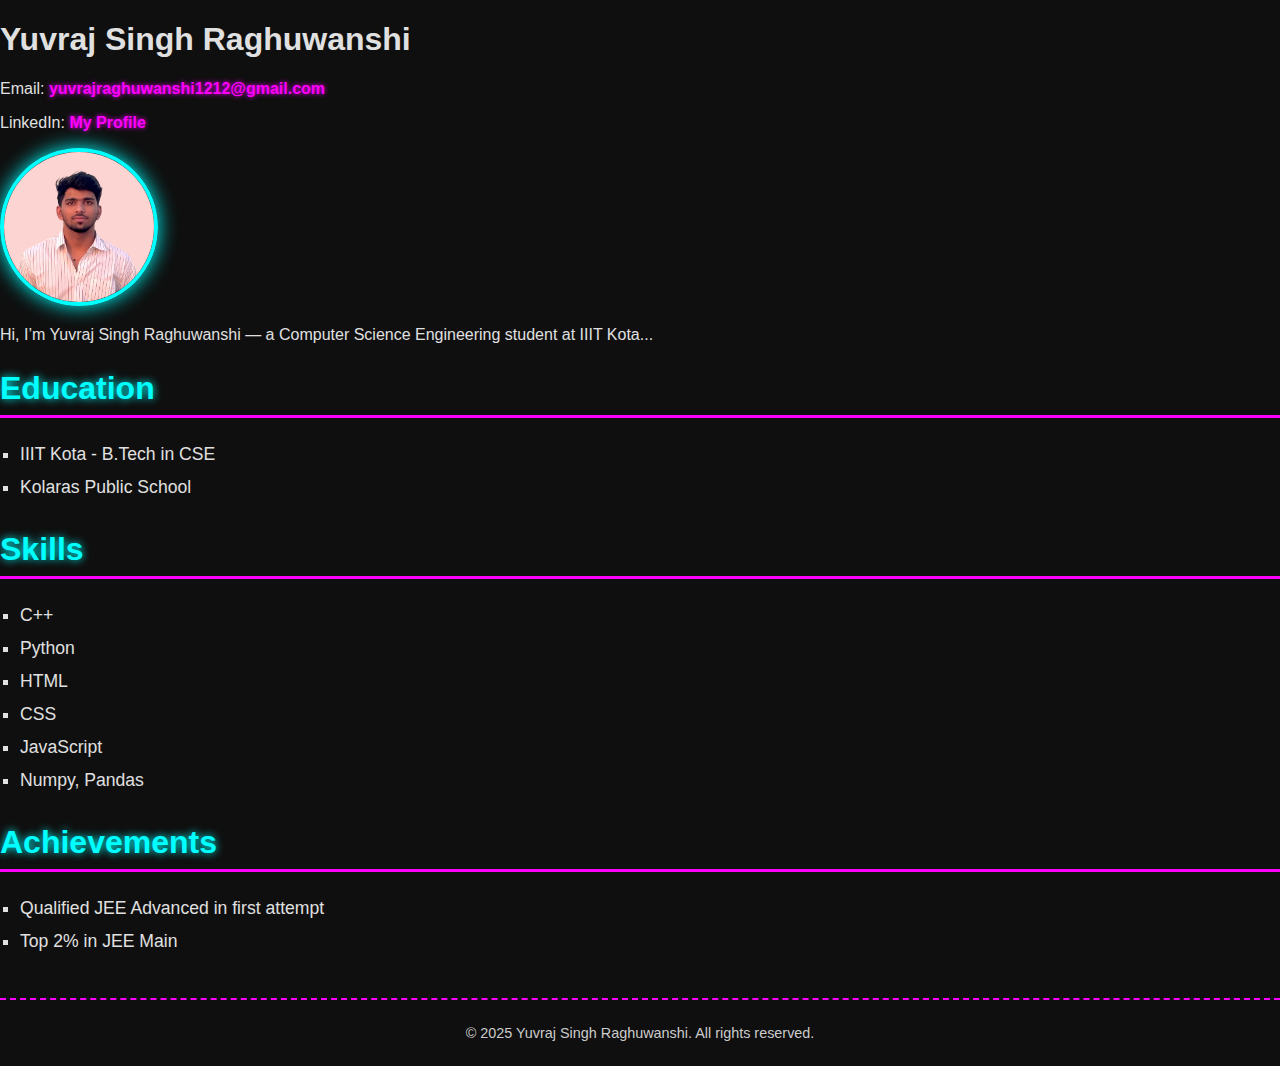
<file: index.html>
<!DOCTYPE html>
<html lang="en">
<head>
  <meta charset="UTF-8" />
  <meta name="viewport" content="width=device-width, initial-scale=1.0" />
  <title>Yuvraj Singh Raghuwanshi</title>
  <link rel="stylesheet" href="style.css" />
</head>
<body>
  <div class="container">
    <header>
      <h1>Yuvraj Singh Raghuwanshi</h1>
      <p>Email: <a href="mailto:yuvrajraghuwanshi1212@gmail.com">yuvrajraghuwanshi1212@gmail.com</a></p>
      <p>LinkedIn: <a href="https://www.linkedin.com/in/yuvraj-singh-raghuwanshi-8bb936311/">My Profile</a></p>
    </header>

    <section class="intro">
      <img src="IMG_3428.png" alt="Yuvraj Singh" />
      <p>
        Hi, I’m Yuvraj Singh Raghuwanshi — a Computer Science Engineering student at IIIT Kota...
      </p>
    </section>

    <section class="education">
      <h2>Education</h2>
      <ul>
        <li>IIIT Kota - B.Tech in CSE</li>
        <li>Kolaras Public School</li>
      </ul>
    </section>

    <section class="skills">
      <h2>Skills</h2>
      <ul>
        <li>C++</li>
        <li>Python</li>
        <li>HTML</li>
        <li>CSS</li>
        <li>JavaScript</li>
        <li>Numpy, Pandas</li>
      </ul>
    </section>

    <section class="achievements">
      <h2>Achievements</h2>
      <ul>
        <li>Qualified JEE Advanced in first attempt</li>
        <li>Top 2% in JEE Main</li>
      </ul>
    </section>

    <footer>
      &copy; 2025 Yuvraj Singh Raghuwanshi. All rights reserved.
    </footer>
  </div>
</body>
</html>
</file>
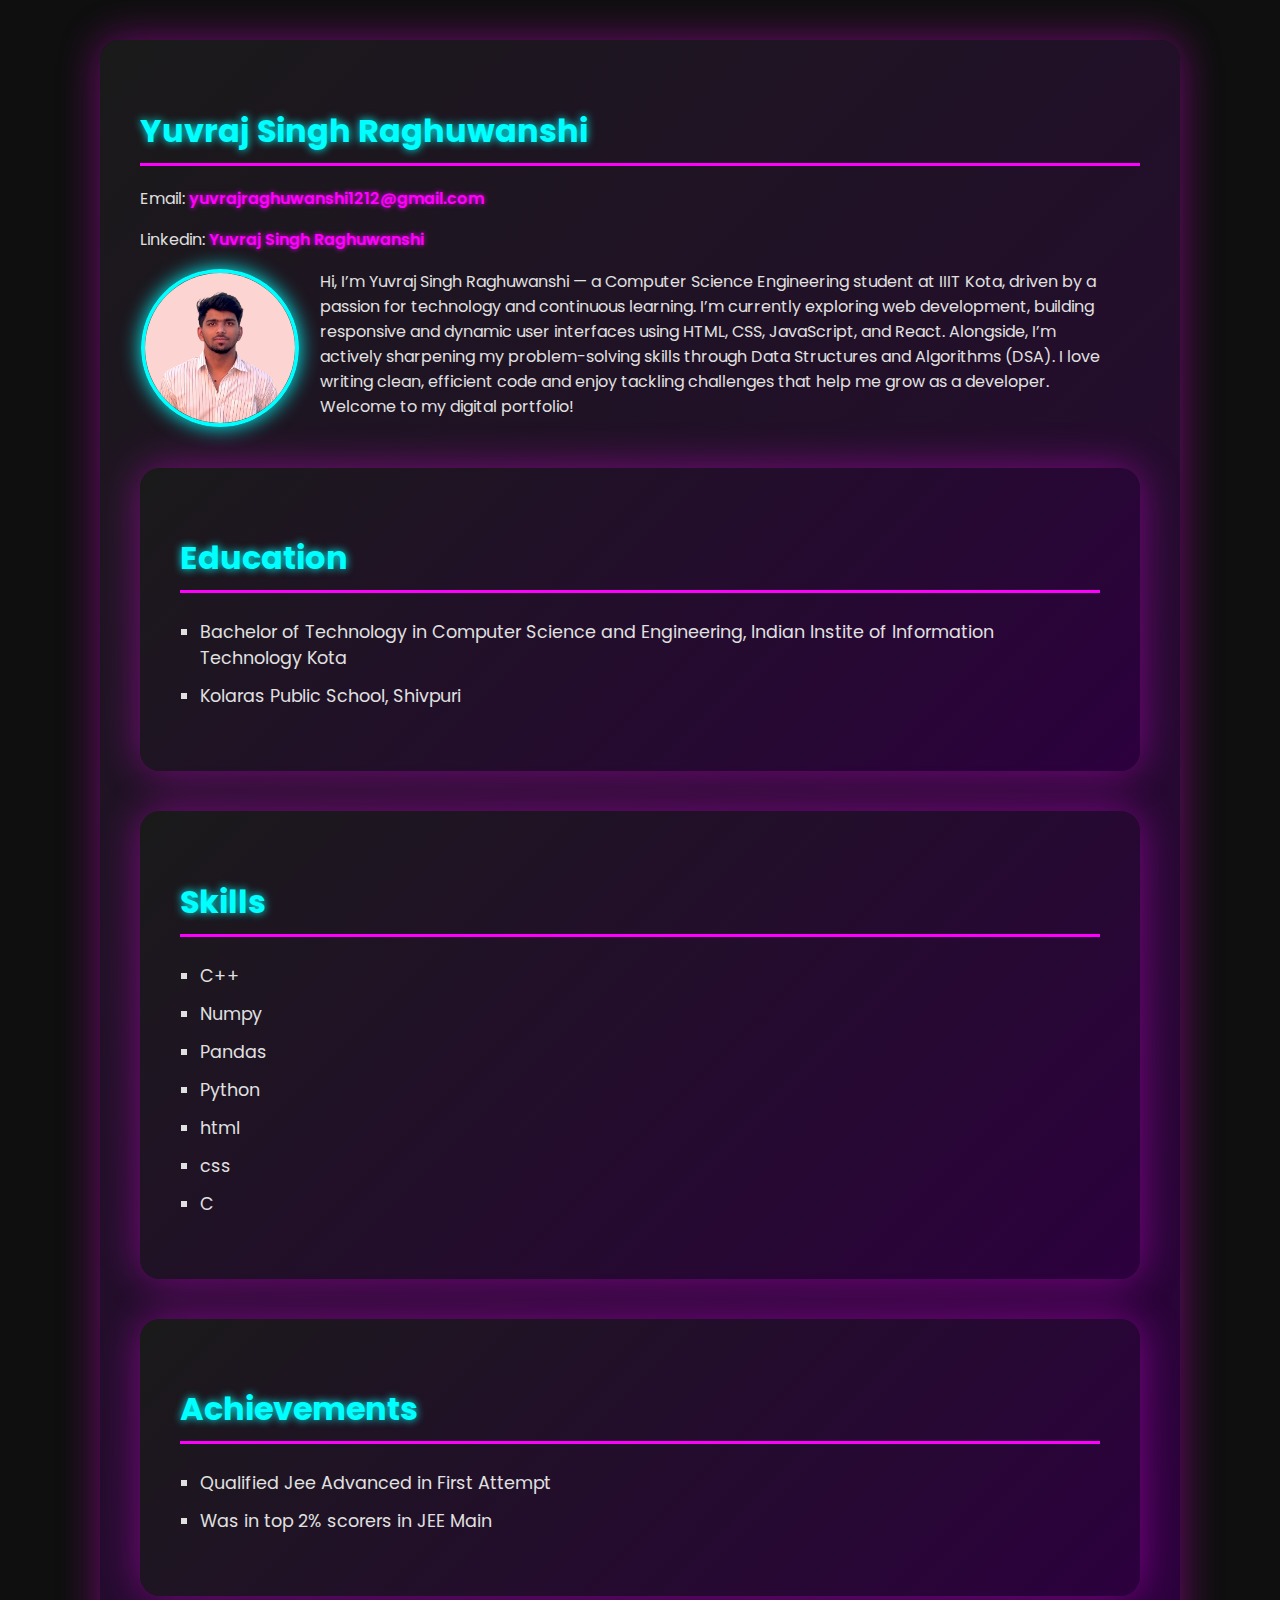
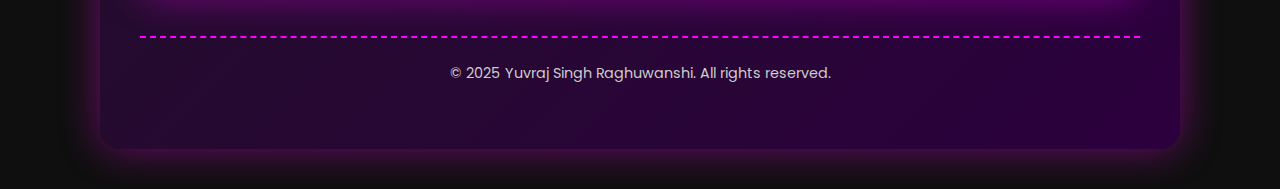
<file: project1.html>
<html>
    <head>

    </head>
    <body> 
        <link rel="stylesheet" href="style.css">
        <link href="https://fonts.googleapis.com/css2?family=Poppins:wght@400;600&display=swap" rel="stylesheet">

        <div>
            <div>
                <h2>Yuvraj Singh Raghuwanshi</h2>
                <p>Email: <a href="yuvrajraghuwanshi1212@gmail.com">yuvrajraghuwanshi1212@gmail.com</a> </p>
                <p>Linkedin: <a href="https://www.linkedin.com/in/yuvraj-singh-raghuwanshi-8bb936311/">Yuvraj Singh Raghuwanshi</a></p>

               <table cellspacing="20"; cellpadding="1">
                <tr>
                    <td>
                        <img src="IMG_3428.png " height="100px">
                    </td>
                    <td>
                        <p>Hi, I’m Yuvraj Singh Raghuwanshi — a Computer Science Engineering student at IIIT Kota, driven by a passion for technology and continuous learning. I’m currently exploring web development, building responsive and dynamic user interfaces using HTML, CSS, JavaScript, and React. Alongside, I’m actively sharpening my problem-solving skills through Data Structures and Algorithms (DSA). I love writing clean, efficient code and enjoy tackling challenges that help me grow as a developer. Welcome to my digital portfolio!</p>
                    </td>
                </tr>
               </table>
               <div>
                <h2>Education</h2>
                <ul>
                    <li>Bachelor of Technology in Computer Science and Engineering, Indian Instite of Information Technology Kota</li>
                    <li>Kolaras Public School, Shivpuri</li>
                </ul>
               </div>
               <div>
                <h2>
                Skills
                </h2>
                <ul>
                    <li>C++</li>
                    <li>Numpy</li>
                    <li>Pandas</li>
                
                    <li>Python</li>
                    <li>html</li>
                    <li>css</li>
                    <li>C</li>
                </ul>
               </div>
               <div>
                <h2> Achievements</h2>
                <ul>
                    <li>Qualified Jee Advanced in First Attempt</li>
                    <li>Was in top 2% scorers in JEE Main</li>
                </ul>
               </div>
               <footer>
                © 2025 Yuvraj Singh Raghuwanshi. All rights reserved.

               </footer>
            </div>
        </div>
    </body>
</html>
</file>
<file: style.css>
/* Neon Glow Resume Theme - Mobile Optimized */

body {
    margin: 0;
    padding: 0;
    font-family: 'Poppins', sans-serif;
    background: #0f0f0f;
    color: #e0e0e0;
}

div > div {
    max-width: 1000px;
    margin: 40px auto;
    background: linear-gradient(135deg, #1a1a1a, #2c003e);
    padding: 40px;
    border-radius: 20px;
    box-shadow: 0 0 40px rgba(255, 0, 255, 0.4);
    transition: all 0.3s ease-in-out;
}
div > div:hover {
    box-shadow: 0 0 60px rgba(0, 255, 255, 0.6);
    transform: scale(1.01);
}

h2 {
    font-size: 2rem;
    border-bottom: 3px solid #ff00ff;
    padding-bottom: 8px;
    color: #00ffff;
    text-shadow: 0 0 8px #00ffff;
    margin-bottom: 20px;
}

table {
    width: 100%;
    border-collapse: collapse;
}
td {
    vertical-align: top;
    padding-right: 20px;
}
img {
    border-radius: 50%;
    border: 4px solid #00ffff;
    box-shadow: 0 0 20px #00ffff;
    transition: transform 0.3s ease, box-shadow 0.3s ease;
    max-width: 150px;
    height: auto;
}
img:hover {
    transform: scale(1.1);
    box-shadow: 0 0 30px #ff00ff;
}

a {
    color: #ff00ff;
    text-decoration: none;
    font-weight: 600;
    text-shadow: 0 0 5px #ff00ff;
}
a:hover {
    color: #00ffff;
    text-shadow: 0 0 8px #00ffff;
}

ul {
    list-style: square;
    padding-left: 20px;
}
ul li {
    padding: 6px 0;
    font-size: 1.1rem;
}

footer {
    text-align: center;
    padding: 25px;
    font-size: 0.9rem;
    color: #ccc;
    border-top: 2px dashed #ff00ff;
    margin-top: 40px;
}

/* 🔥 Responsive Mobile View */
@media (max-width: 768px) {
    div > div {
        padding: 20px;
        margin: 20px;
    }

    table, tr, td {
        display: block;
        width: 100%;
        padding: 0;
    }

    td {
        text-align: center;
    }

    img {
        max-width: 120px;
        margin: 10px auto;
    }

    h2 {
        font-size: 1.6rem;
    }

    ul li {
        font-size: 1rem;
    }

    p {
        font-size: 0.95rem;
    }
}

td:hover, ul li:hover {
    background-color: rgba(255, 0, 255, 0.05);
    color: #00ffff;
    text-shadow: 0 0 5px #00ffff;
    transition: all 0.3s ease;
}

/* Make list items interactive with slight scaling */
ul li {
    transition: all 0.3s ease;
    cursor: pointer;
}
ul li:hover {
    transform: scale(1.02);
}

/* Table cells smooth transition */
td {
    transition: all 0.3s ease-in-out;
}

/* Section divs (Education, Skills, etc.) glowing on hover */
div > div > div:hover {
    box-shadow: 0 0 20px rgba(0, 255, 255, 0.3);
    background: linear-gradient(135deg, #2c003e, #1a1a1a);
    transform: scale(1.01);
}

/* Links hover glow already defined, but boost if needed */
a:hover {
    color: #00ffff;
    text-shadow: 0 0 12px #00ffff;
}
</file>
